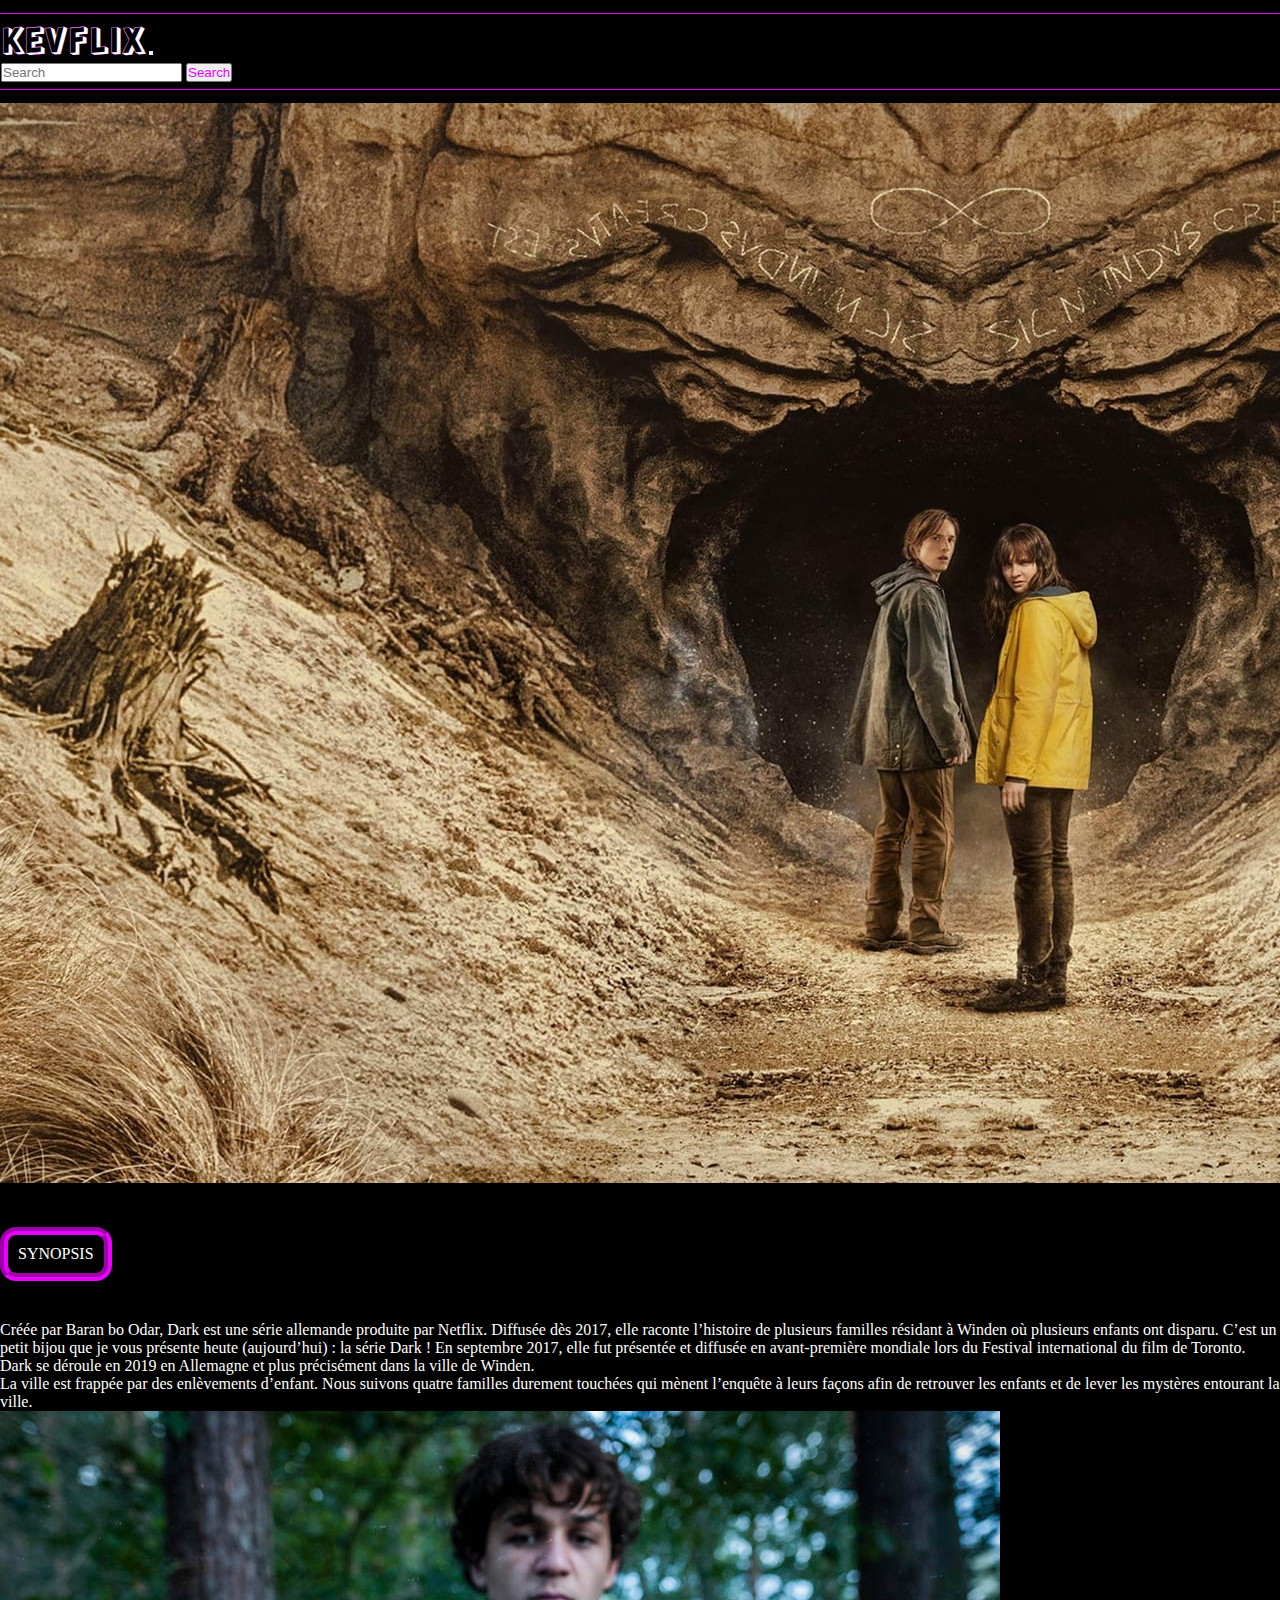
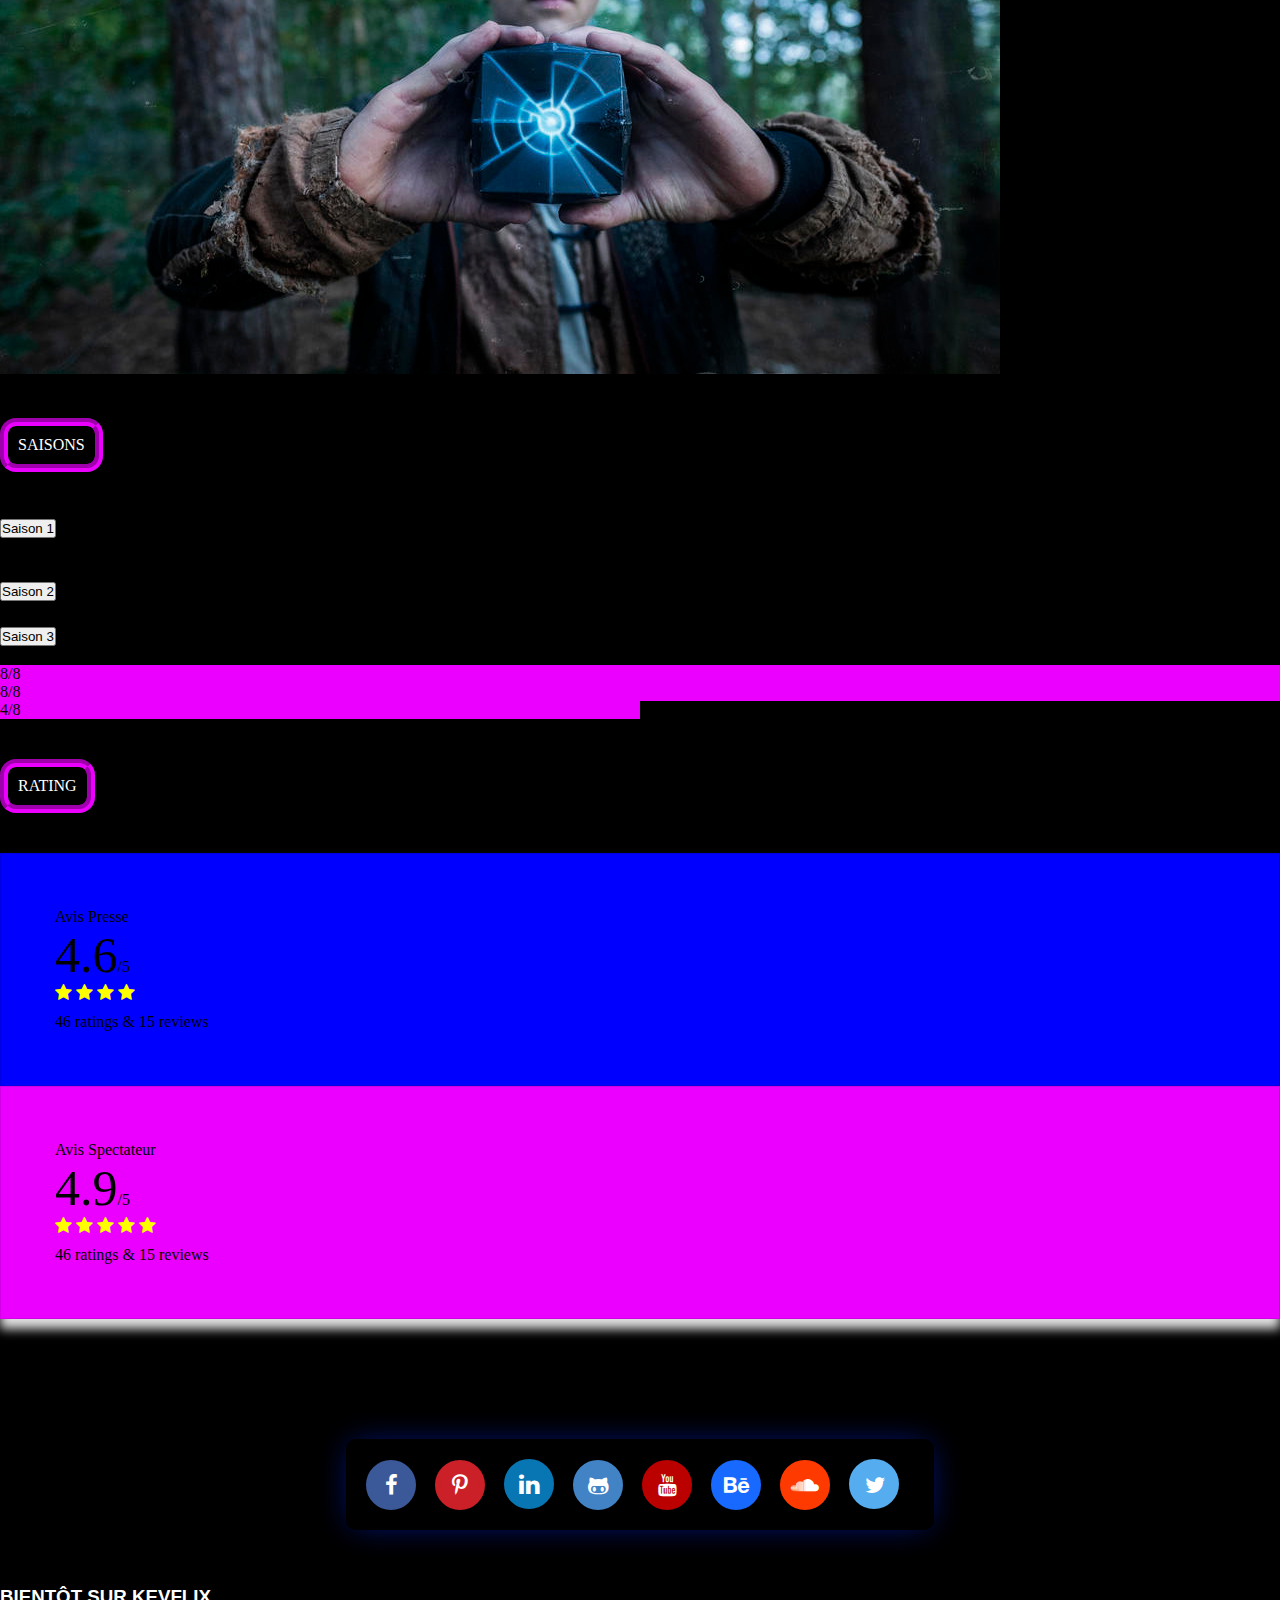
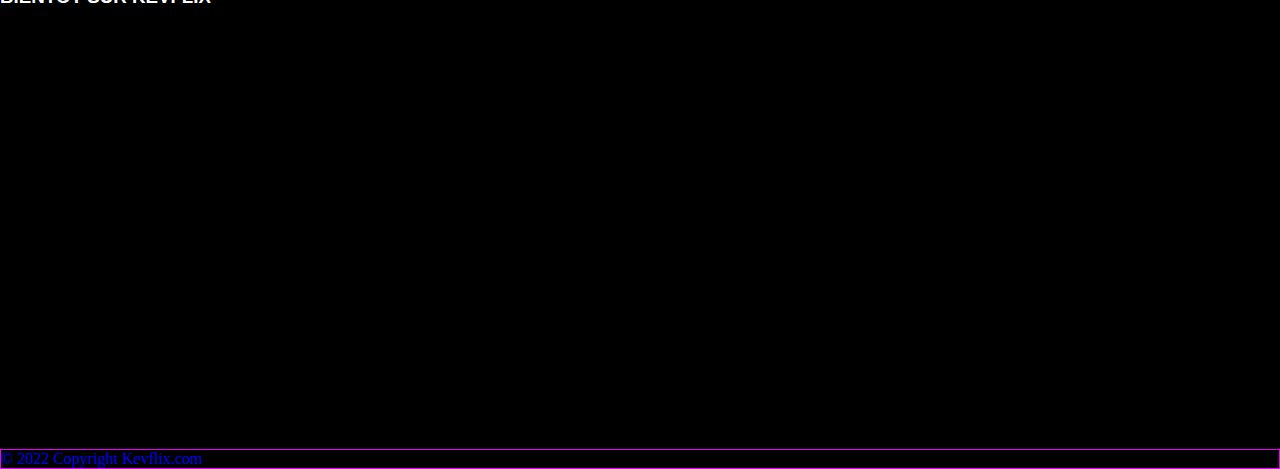
<file: dark.html>
<!DOCTYPE html>
<html lang="fr">

<head>
  <meta charset="UTF-8">
  <meta http-equiv="X-UA-Compatible" content="IE=edge">
  <meta name="viewport" content="width=device-width, initial-scale=1.0">
  <title>Dark</title>
  <link href="https://cdn.jsdelivr.net/npm/bootstrap@5.2.0-beta1/dist/css/bootstrap.min.css" rel="stylesheet"
    integrity="sha384-0evHe/X+R7YkIZDRvuzKMRqM+OrBnVFBL6DOitfPri4tjfHxaWutUpFmBp4vmVor" crossorigin="anonymous">
  <link href="https://fonts.googleapis.com/css2?family=Rampart+One&display=swap" rel="stylesheet">
  <link href="https://fonts.googleapis.com/css2?family=Rampart+One&family=Titillium+Web:wght@600&display=swap"
    rel="stylesheet">
  <link rel="stylesheet" href="https://stackpath.bootstrapcdn.com/font-awesome/4.7.0/css/font-awesome.min.css">
  <link rel="stylesheet" href="style1.css">
</head>

<body>

  <nav class="kevflixx navbar navbar-expand-lg navbar-dark bg-dark">
    <div class="container-fluid">
      <a class="kevflix navbar-brand" href="index.html">KEVFLIX</a>
      <button class="navbar-toggler" type="button" data-bs-toggle="collapse" data-bs-target="#navbarSupportedContent"
        aria-controls="navbarSupportedContent" aria-expanded="false" aria-label="Toggle navigation">
        <span class="navbar-toggler-icon"></span>
      </button>
      <div class=" menu collapse navbar-collapse " id="navbarSupportedContent">
        <ul class="navbar-nav me-auto mb-2 mb-lg-0">
        </ul>
        <form class=" bouton d-flex" role="search">
          <input class="form-control me-2" type="search" placeholder="Search" aria-label="Search">
          <button class=" choucroute btn btn-outline" type="submit">Search</button>
        </form>
      </div>
    </div>
  </nav>

  <img src="mediaboot/dark-season-3_1920x1080.jpg" class="img-fluid" alt="Responsive image">

  <p class="populaire">SYNOPSIS</p>

  <div class="row col-11">
    <div class="col-md-6 col-sm-6 d-flex justify-content-center ">
      <div class="col-10 d-flex align-items-center">
        <p class="synopsis fs-4">Créée par Baran bo Odar, Dark est une série allemande produite par Netflix.
          Diffusée dès
          2017, elle raconte l’histoire de plusieurs familles résidant à Winden où plusieurs enfants ont
          disparu.

          C’est un petit bijou que je vous présente heute (aujourd’hui) : la série Dark ! En septembre 2017,
          elle
          fut présentée et diffusée en avant-première mondiale lors du Festival international du film de
          Toronto.<br>
          Dark se déroule en 2019 en Allemagne et plus précisément dans la ville de Winden. <br>La ville est
          frappée
          par des enlèvements d’enfant. Nous suivons quatre familles durement touchées qui mènent l’enquête à
          leurs façons afin de retrouver les enfants et de lever les mystères entourant la ville.</p>

      </div>


    </div>


    <div class="col-md-6 col-sm-6 p-0 ">
      <img src="mediaboot/darkcube.jpg" alt="Responsive" class="img-fluid">
    </div>

    <div class="col-md-11 col-sm-12">
      <p class="ratingg">
        SAISONS
      </p>
    </div>

    <div class="col-md-6 col-sm-6">

      <div class="accordion" id="accordionExample">
        <div class="accordion-item">
          <h2 class="accordion-header" id="headingOne">
            <button class="accordion-button" type="button" data-bs-toggle="collapse" data-bs-target="#collapseOne"
              aria-expanded="true" aria-controls="collapseOne">
              Saison 1
            </button>
          </h2>
          <div id="collapseOne" class="accordion-collapse collapse show" aria-labelledby="headingOne"
            data-bs-parent="#accordionExample">
            <div class="accordion-body">
              <p>
                En 2019, la disparition de Mikkel, un jeune garçon de douze ans, va bouleverser la tranquillité de la
                ville de Winden en Allemagne. Alors que la police enquête, des détails troublants vont faire écho à une
                affaire similaire qui s’est produite trente-trois ans plus tôt, et faire émerger un mystère impliquant
                trois générations.
              </p>
            </div>
          </div>
        </div>
        <div class="accordion-item">
          <h2 class="accordion-header" id="headingTwo">
            <button class="accordion-button collapsed" type="button" data-bs-toggle="collapse"
              data-bs-target="#collapseTwo" aria-expanded="false" aria-controls="collapseTwo">
              Saison 2
            </button>
          </h2>
          <div id="collapseTwo" class="accordion-collapse collapse" aria-labelledby="headingTwo"
            data-bs-parent="#accordionExample">
            <div class="accordion-body">
              <p>
                À la veille d’événements apocalyptiques, les familles de Winden découvrent qu’elles ont un rôle décisif
                à jouer dans le destin de leur monde.
              </p>
            </div>
          </div>
        </div>
        <div class="accordion-item">
          <h2 class="accordion-header" id="headingThree">
            <button class="accordion-button collapsed" type="button" data-bs-toggle="collapse"
              data-bs-target="#collapseThree" aria-expanded="false" aria-controls="collapseThree">
              Saison 3
            </button>
          </h2>
          <div id="collapseThree" class="accordion-collapse collapse" aria-labelledby="headingThree"
            data-bs-parent="#accordionExample">
            <div class="accordion-body">
              <p>
                La folie temporelle touche à sa fin dans un nouveau monde étrange, où certaines choses semblent
                familières, et d’autres beaucoup moins.
              </p>
            </div>
          </div>
        </div>
      </div>
    </div>

    <div class=" col-md-6 col-sm-6 d-flex flex-column justify-content-around">

      <div class=" bar1 progress w-50 ">
        <div class="progress-bar progress-bar-striped progress-bar-animated" role="progressbar"
          style="width: 100%" aria-valuenow="10" aria-valuemin="0" aria-valuemax="100">8/8</div>
      </div>

      <div class=" bar2 progress w-50">
        <div class="progress-bar progress-bar-striped progress-bar-animated" role="progressbar" style="width: 100%"
          aria-valuenow="50" aria-valuemin="0" aria-valuemax="100">8/8</div>
      </div>
      <div class=" bar3 progress w-50">
        <div class="progress-bar progress-bar-striped progress-bar-animated" role="progressbar" style="width: 50%"
          aria-valuenow="75" aria-valuemin="0" aria-valuemax="100">4/8</div>
      </div>
    </div>

    <div class="col-md-11 col-sm-12">
      <p class="ratingg">
        RATING
      </p>
    </div>

    <div class=" d-flex row justify-content-around">

      <div class="ratings col-md-3 col-sm-12">
        <div class=" d-flex flex-column align-items-center">
          <p class=" test text-white">Avis Presse</p>

          <span class="product-rating">4.6</span><span>/5</span>
          <div class="stars">
            <i class="fa fa-star"></i>
            <i class="fa fa-star"></i>
            <i class="fa fa-star"></i>
            <i class="fa fa-star"></i>
          </div>

          <div class="rating-text">

            <span>46 ratings & 15 reviews</span>


          </div>
        </div>

      </div>
      <div class="ratings1 col-md-3 col-sm-12">
        <div class=" d-flex flex-column align-items-center">

          <p class="avis text-white">Avis Spectateur</p>
          <span class="product-rating">4.9</span><span>/5</span>
          <div class="stars">
            <i class="fa fa-star"></i>
            <i class="fa fa-star"></i>
            <i class="fa fa-star"></i>
            <i class="fa fa-star"></i>
            <i class="fa fa-star"></i>
          </div>

          <div class="rating-text">

            <span>46 ratings & 15 reviews</span>

          </div>
        </div>

      </div>
    </div>



  </div>


  <div class="container2">
    <div class="social-buttons">
      <!-- facebook  Button -->
      <a href="http://www.facebook.com" target="blank" class="social-margin">
        <div class="social-icon facebook">
          <i class="fa fa-facebook" aria-hidden="true"></i>
        </div>
      </a>
      <!-- pinterest Button -->
      <a href="https://pinterest.com/" target="blank" class="social-margin">
        <div class="social-icon pinterest">
          <i class="fa fa-pinterest-p" aria-hidden="true"></i>
        </div>
      </a>
      <!-- LinkedIn Button -->
      <a href="http://linkedin.com/" class="social-margin" target="blank">
        <div class="social-icon linkedin">
          <i class="fa fa-linkedin" aria-hidden="true"></i>
        </div>
      </a>
      <!-- Github Button -->
      <a href="https://github.com/" target="blank" class="social-margin">
        <div class="social-icon github">
          <i class="fa fa-github-alt" aria-hidden="true"></i>
        </div>
      </a>
      <!-- Youtube Button -->
      <a href="http://youtube.com/" target="blank" class="social-margin">
        <div class="social-icon youtube">
          <i class="fa fa-youtube" aria-hidden="true"></i>
        </div>
      </a>
      <!-- Behance Button -->
      <a href="https://behance.com/" target="blank" class="social-margin">
        <div class="social-icon behance">
          <i class="fa fa-behance" aria-hidden="true"></i>
        </div>
      </a>
      <!-- Soundcloud Button -->
      <a href="http://soundcloud.com/" target="blank" class="social-margin">
        <div class="social-icon soundcloud">
          <i class="fa fa-soundcloud" aria-hidden="true"></i>
        </div>
      </a>
      <!-- TwitterButton -->
      <a href="http://twitter.com/" target="blank" class="social-margin">
        <div class="social-icon twitter">
          <i class="fa fa-twitter" aria-hidden="true"></i>
        </div>
      </a>
    </div>
  </div>

  <br>
  <br>

  <div class="container">
    <h3>Bientôt sur Kevflix</h3>

    <div class="gallery-wrap">
        <div class="item item-1"></div>
        <div class="item item-2"></div>
        <div class="item item-3"></div>
        <div class="item item-4"></div>
        <div class="item item-5"></div>
    </div>
</div>

    <br>
    <br>
<div>
    <div class=" foott text-center p-3" style="background-color: rgba(0, 0, 0, 0.2);">
      <a class="text-white" href="https://mdbootstrap.com/">© 2022 Copyright Kevflix.com</a>
    </div>
    <!-- Copyright -->
  </footer>

  <script src="https://cdn.jsdelivr.net/npm/@popperjs/core@2.9.2/dist/umd/popper.min.js"
    integrity="sha384-IQsoLXl5PILFhosVNubq5LC7Qb9DXgDA9i+tQ8Zj3iwWAwPtgFTxbJ8NT4GN1R8p" crossorigin="anonymous">
  </script>
  <script src="https://cdn.jsdelivr.net/npm/bootstrap@5.0.2/dist/js/bootstrap.min.js"
    integrity="sha384-cVKIPhGWiC2Al4u+LWgxfKTRIcfu0JTxR+EQDz/bgldoEyl4H0zUF0QKbrJ0EcQF" crossorigin="anonymous">
  </script>

</body>

</html>
</file>
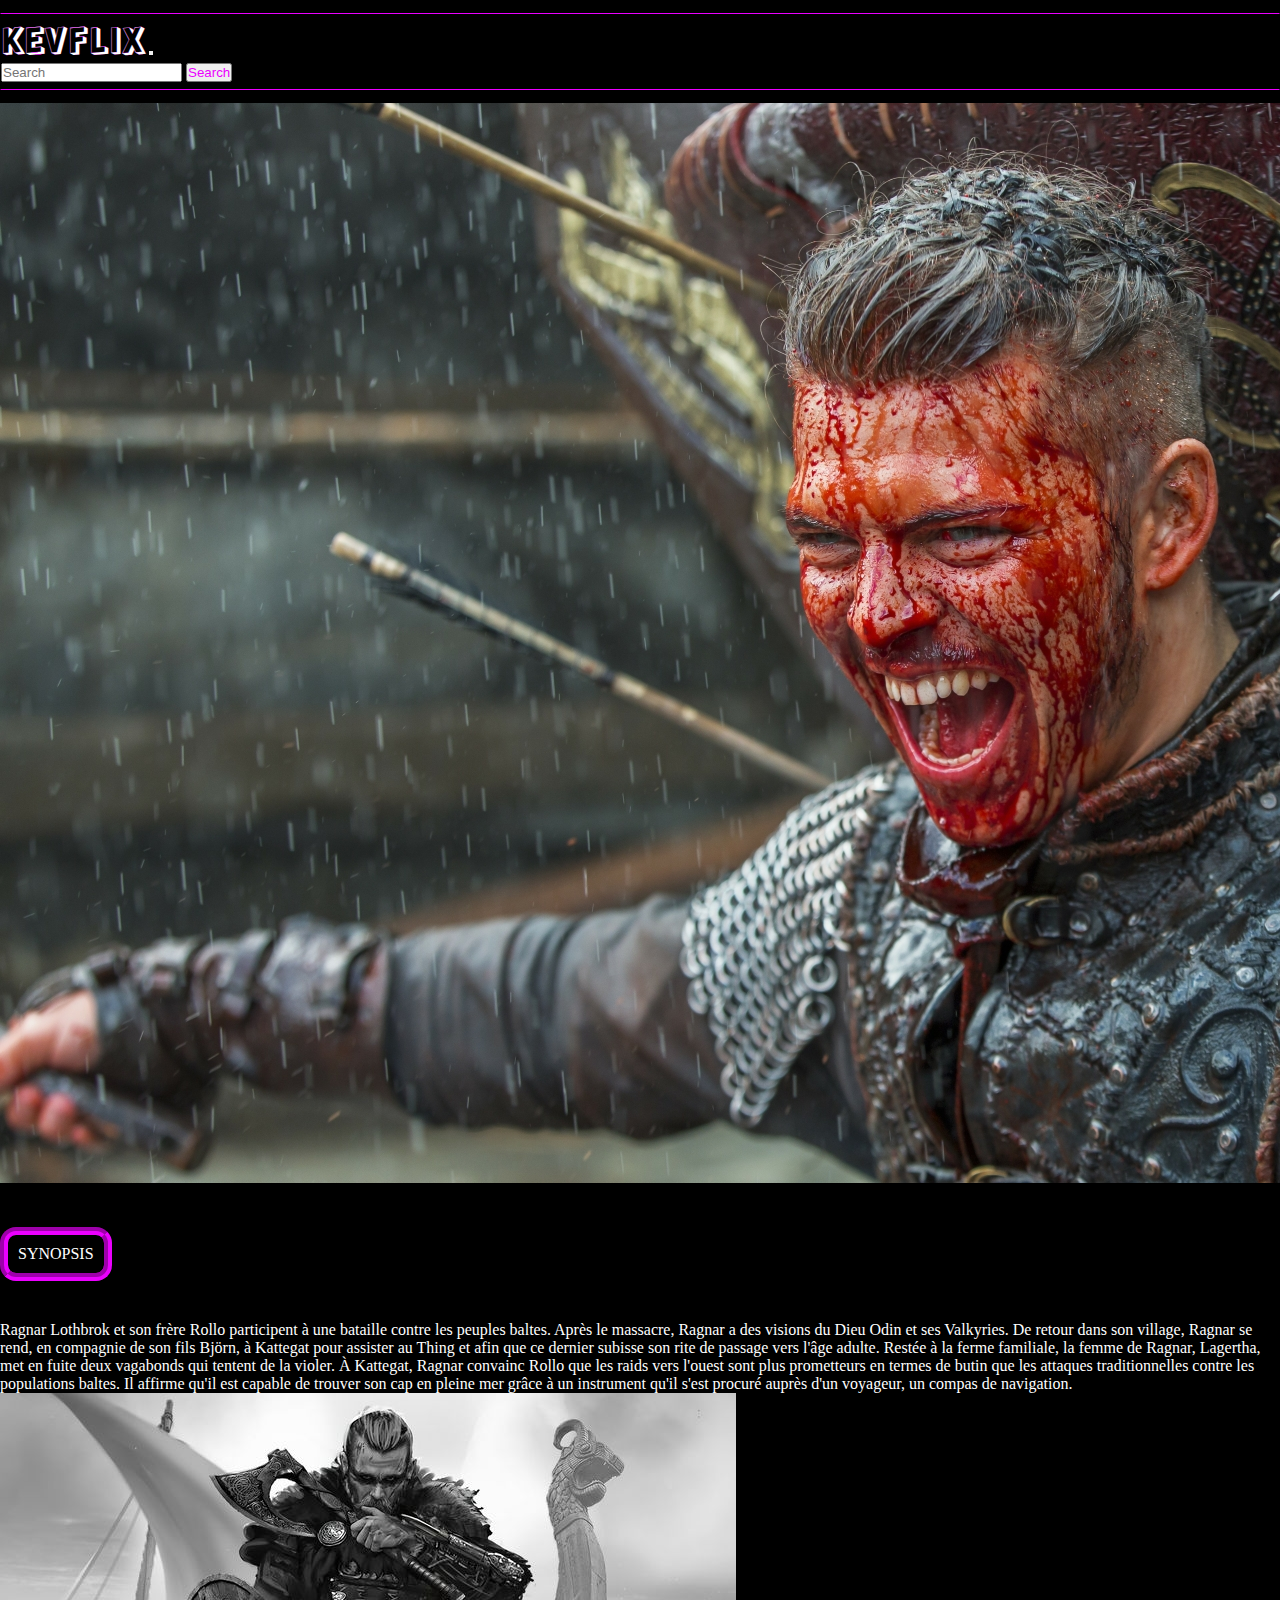
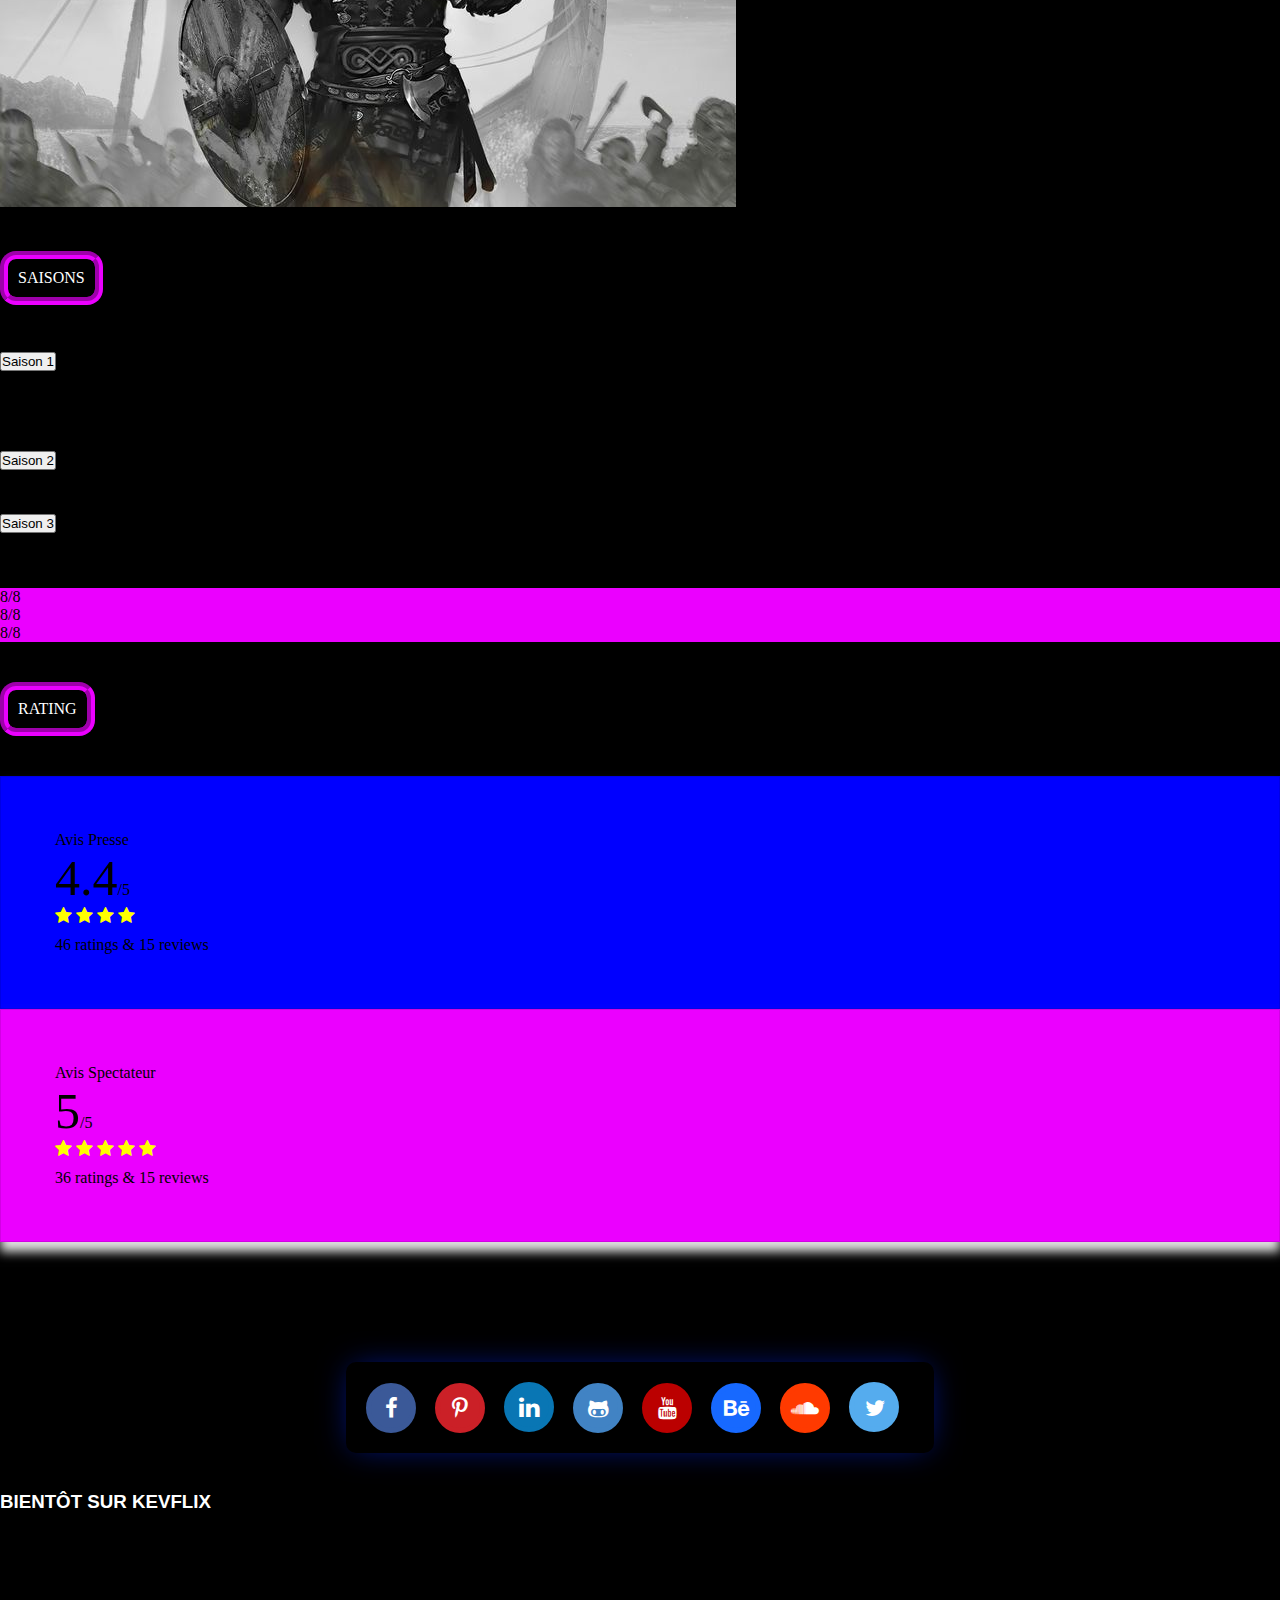
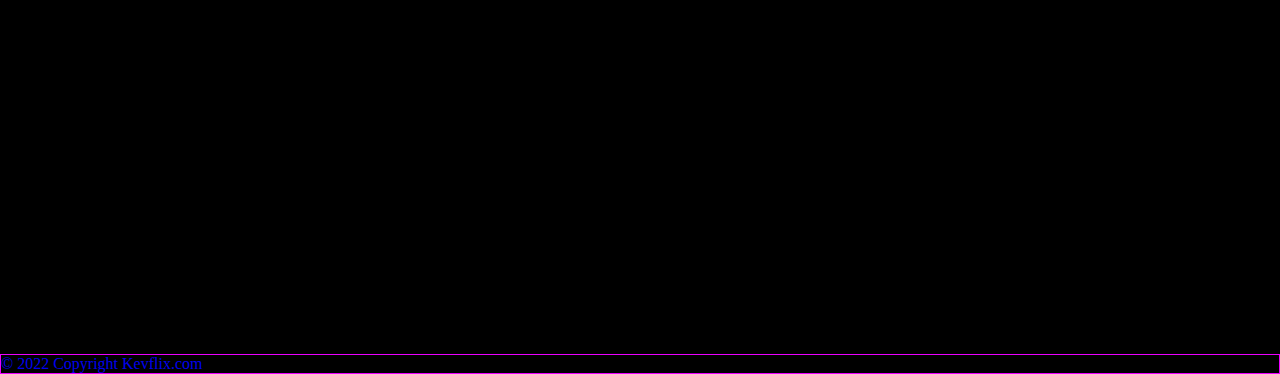
<file: viking.html>
<!DOCTYPE html>
<html lang="fr">

<head>
  <meta charset="UTF-8">
  <meta http-equiv="X-UA-Compatible" content="IE=edge">
  <meta name="viewport" content="width=device-width, initial-scale=1.0">
  <title>Viking</title>
  <link href="https://cdn.jsdelivr.net/npm/bootstrap@5.2.0-beta1/dist/css/bootstrap.min.css" rel="stylesheet"
    integrity="sha384-0evHe/X+R7YkIZDRvuzKMRqM+OrBnVFBL6DOitfPri4tjfHxaWutUpFmBp4vmVor" crossorigin="anonymous">
  <link href="https://fonts.googleapis.com/css2?family=Rampart+One&display=swap" rel="stylesheet">
  <link href="https://fonts.googleapis.com/css2?family=Rampart+One&family=Titillium+Web:wght@600&display=swap"
    rel="stylesheet">
  <link rel="stylesheet" href="https://stackpath.bootstrapcdn.com/font-awesome/4.7.0/css/font-awesome.min.css">
  <link rel="stylesheet" href="style1.css">
</head>

<body>

  <nav class="kevflixx navbar navbar-expand-lg navbar-dark bg-dark">
    <div class="container-fluid">
      <a class="kevflix navbar-brand" href="index.html">KEVFLIX</a>
      <button class="navbar-toggler" type="button" data-bs-toggle="collapse" data-bs-target="#navbarSupportedContent"
        aria-controls="navbarSupportedContent" aria-expanded="false" aria-label="Toggle navigation">
        <span class="navbar-toggler-icon"></span>
      </button>
      <div class=" menu collapse navbar-collapse " id="navbarSupportedContent">
        <ul class="navbar-nav me-auto mb-2 mb-lg-0">
        </ul>
        <form class=" bouton d-flex" role="search">
          <input class="form-control me-2" type="search" placeholder="Search" aria-label="Search">
          <button class=" choucroute btn btn-outline" type="submit">Search</button>
        </form>
      </div>
    </div>
  </nav>

  <img src="mediaboot/viking1920x1080.jpg" class="img-fluid" alt="Responsive image">

  <p class="populaire">SYNOPSIS</p>

  <div class="row col-11">
    <div class="col-md-6 col-sm-6 d-flex justify-content-center ">
      <div class="col-10 d-flex align-items-center">
        <p class="synopsis fs-4">Ragnar Lothbrok et son frère Rollo participent à une bataille contre les peuples
          baltes. Après le massacre, Ragnar a des visions du Dieu Odin et ses Valkyries. De retour dans son village,
          Ragnar se rend, en compagnie de son fils Björn, à Kattegat pour assister au Thing et afin que ce dernier
          subisse son rite de passage vers l'âge adulte. Restée à la ferme familiale, la femme de Ragnar, Lagertha, met
          en fuite deux vagabonds qui tentent de la violer. À Kattegat, Ragnar convainc Rollo que les raids vers l'ouest
          sont plus prometteurs en termes de butin que les attaques traditionnelles contre les populations baltes. Il
          affirme qu'il est capable de trouver son cap en pleine mer grâce à un instrument qu'il s'est procuré auprès
          d'un voyageur, un compas de navigation.
        </p>

      </div>


    </div>


    <div class="col-md-6 col-sm-6 p-0 ">
      <img src="mediaboot/viking736x414.jpg" class="img-fluid" alt="Responsive image">
    </div>

    <div class="col-md-11 col-sm-12">
      <p class="ratingg">
        SAISONS
      </p>
    </div>

    <div class="col-md-6 col-sm-6">

      <div class="accordion" id="accordionExample">
        <div class="accordion-item">
          <h2 class="accordion-header" id="headingOne">
            <button class="accordion-button" type="button" data-bs-toggle="collapse" data-bs-target="#collapseOne"
              aria-expanded="true" aria-controls="collapseOne">
              Saison 1
            </button>
          </h2>
          <div id="collapseOne" class="accordion-collapse collapse show" aria-labelledby="headingOne"
            data-bs-parent="#accordionExample">
            <div class="accordion-body">
              <p>
                Scandinavie, à la fin du 8ème siècle. Ragnar Lothbrok, un jeune guerrier viking, est avide d’aventures et de nouvelles conquêtes. Lassé des pillages sur les terres de l’Est, il se met en tête d’explorer l’Ouest par la mer. Malgré la réprobation de son chef, Haraldson, il se fie aux signes et à la volonté des dieux et construit une nouvelle génération de vaisseaux, plus légers et plus rapides. Mais alors qu’il conduit des raids toujours plus audacieux loin de chez lui, Ragnar est menacé de traîtrises sur ses propres terres. Pour protéger sa liberté, sa famille et sa vie, il devra lutter contre bien des ennemis.
              </p>
            </div>
          </div>
        </div>
        <div class="accordion-item">
          <h2 class="accordion-header" id="headingTwo">
            <button class="accordion-button collapsed" type="button" data-bs-toggle="collapse"
              data-bs-target="#collapseTwo" aria-expanded="false" aria-controls="collapseTwo">
              Saison 2
            </button>
          </h2>
          <div id="collapseTwo" class="accordion-collapse collapse" aria-labelledby="headingTwo"
            data-bs-parent="#accordionExample">
            <div class="accordion-body">
              <p>
                L'ascension de Ragnar Lothbrok, à présent allié au roi Horik, n’est pas sans risque. Il aspire plus que jamais à conquérir les riches terres de l’Ouest, mais ce désir insatiable de suprématie aura un prix. Crises de foi, de pouvoir et d’alliances marquent ces épisodes agités de complots, d’homériques batailles et de tempêtes affectives.
              </p>
            </div>
          </div>
        </div>
        <div class="accordion-item">
          <h2 class="accordion-header" id="headingThree">
            <button class="accordion-button collapsed" type="button" data-bs-toggle="collapse"
              data-bs-target="#collapseThree" aria-expanded="false" aria-controls="collapseThree">
              Saison 3
            </button>
          </h2>
          <div id="collapseThree" class="accordion-collapse collapse" aria-labelledby="headingThree"
            data-bs-parent="#accordionExample">
            <div class="accordion-body">
              <p>
                Avec la promesse d’une nouvelle terre de la part des anglais, Ragnar mène son peuple vers un sort incertain sur les rives du Wessex. Le roi Ecbert a fait beaucoup de promesses, reste à savoir s’il les tiendra. Mais errant et vagabond comme jamais, Ragnar est à la recherche de quelque chose de plus …et il le trouve dans la mythique ville de Paris. Connue pour être impénétrable par des forces extérieures, Ragnar et sa bande de Normands doivent s’unir pour briser ses murs et cimenter la légende des Vikings dans l’histoire.
              </p>
            </div>
          </div>
        </div>
      </div>
    </div>

    <div class=" col-md-6 col-sm-6 d-flex flex-column justify-content-around">

      <div class=" bar1 progress w-50 ">
        <div class=" progress-bar progress-bar-striped progress-bar-animated" role="progressbar"
          style="width: 100%" aria-valuenow="10" aria-valuemin="0" aria-valuemax="100">8/8</div>
      </div>

      <div class=" bar2 progress w-50">
        <div class="progress-bar progress-bar-striped progress-bar-animated" role="progressbar" style="width: 100%"
          aria-valuenow="50" aria-valuemin="0" aria-valuemax="100">8/8</div>
      </div>
      <div class=" bar3 progress w-50">
        <div class="progress-bar progress-bar-striped progress-bar-animated" role="progressbar" style="width: 100%"
          aria-valuenow="75" aria-valuemin="0" aria-valuemax="100">8/8</div>
      </div>
    </div>

      <div class="col-md-11 col-sm-12">
        <p class="ratingg">
          RATING
        </p>
      </div>

      <div class=" d-flex row justify-content-around">

        <div class="ratings col-md-3 col-sm-12">
          <div class=" d-flex flex-column align-items-center">
            <p class=" test text-white">Avis Presse</p>

            <span class="product-rating">4.4</span><span>/5</span>
            <div class="stars">
              <i class="fa fa-star"></i>
              <i class="fa fa-star"></i>
              <i class="fa fa-star"></i>
              <i class="fa fa-star"></i>
            </div>

            <div class="rating-text">

              <span>46 ratings & 15 reviews</span>


            </div>
          </div>

        </div>
        <div class="ratings1 col-md-3 col-sm-12">
          <div class=" d-flex flex-column align-items-center">

            <p class="avis text-white">Avis Spectateur</p>
            <span class="product-rating">5</span><span>/5</span>
            <div class="stars">
              <i class="fa fa-star"></i>
              <i class="fa fa-star"></i>
              <i class="fa fa-star"></i>
              <i class="fa fa-star"></i>
              <i class="fa fa-star"></i>
            </div>

            <div class="rating-text">

              <span>36 ratings & 15 reviews</span>

            </div>
          </div>

        </div>
      </div>



    </div>




    <div class="container2">
      <div class="social-buttons">
        <!-- facebook  Button -->
        <a href="http://www.facebook.com" target="blank" class="social-margin">
          <div class="social-icon facebook">
            <i class="fa fa-facebook" aria-hidden="true"></i>
          </div>
        </a>
        <!-- pinterest Button -->
        <a href="https://pinterest.com/" target="blank" class="social-margin">
          <div class="social-icon pinterest">
            <i class="fa fa-pinterest-p" aria-hidden="true"></i>
          </div>
        </a>
        <!-- LinkedIn Button -->
        <a href="http://linkedin.com/" class="social-margin" target="blank">
          <div class="social-icon linkedin">
            <i class="fa fa-linkedin" aria-hidden="true"></i>
          </div>
        </a>
        <!-- Github Button -->
        <a href="https://github.com/" target="blank" class="social-margin">
          <div class="social-icon github">
            <i class="fa fa-github-alt" aria-hidden="true"></i>
          </div>
        </a>
        <!-- Youtube Button -->
        <a href="http://youtube.com/" target="blank" class="social-margin">
          <div class="social-icon youtube">
            <i class="fa fa-youtube" aria-hidden="true"></i>
          </div>
        </a>
        <!-- Behance Button -->
        <a href="https://behance.com/" target="blank" class="social-margin">
          <div class="social-icon behance">
            <i class="fa fa-behance" aria-hidden="true"></i>
          </div>
        </a>
        <!-- Soundcloud Button -->
        <a href="http://soundcloud.com/" target="blank" class="social-margin">
          <div class="social-icon soundcloud">
            <i class="fa fa-soundcloud" aria-hidden="true"></i>
          </div>
        </a>
        <!-- TwitterButton -->
        <a href="http://twitter.com/" target="blank" class="social-margin">
          <div class="social-icon twitter">
            <i class="fa fa-twitter" aria-hidden="true"></i>
          </div>
        </a>
      </div>
    </div>

    <br>
    <div class="container">
      <h3>Bientôt sur kevflix</h3>

    <div class="gallery-wrap">
      <div class="item item-1"></div>
      <div class="item item-2"></div>
      <div class="item item-3"></div>
      <div class="item item-4"></div>
      <div class="item item-5"></div>
  </div>
</div>

  <br>
  <br>

      <!-- Copyright -->
      <div class=" foott text-center p-3" style="background-color: rgba(0, 0, 0, 0.2);">
        <a class="text-white" href="https://mdbootstrap.com/">© 2022 Copyright Kevflix.com</a>
      </div>
      <!-- Copyright -->
    </footer>

    <script src="https://cdn.jsdelivr.net/npm/@popperjs/core@2.9.2/dist/umd/popper.min.js"
      integrity="sha384-IQsoLXl5PILFhosVNubq5LC7Qb9DXgDA9i+tQ8Zj3iwWAwPtgFTxbJ8NT4GN1R8p" crossorigin="anonymous">
    </script>
    <script src="https://cdn.jsdelivr.net/npm/bootstrap@5.0.2/dist/js/bootstrap.min.js"
      integrity="sha384-cVKIPhGWiC2Al4u+LWgxfKTRIcfu0JTxR+EQDz/bgldoEyl4H0zUF0QKbrJ0EcQF" crossorigin="anonymous">
    </script>

</body>

</html>
</file>
<file: style1.css>
*,
::before,
::after {
  box-sizing: border-box;
  margin: 0;
  padding: 0;
}

body {
  height: 100vh;
  background-color: black;
}

.navbar {
  margin-top: 1%;
  margin-bottom: 1%;
  height: 77px;

}

.kevflix {
  font-family: 'Rampart One';
  -webkit-text-stroke: 0.1px #EB00FF;
  -webkit-text-fill-color: white;
  font-size: 210%
}

.menu ul li a {
  color: white;
}

.choucroute {
  color: #EB00FF;
}

.choucroute :hover {
  background-color: #330C9D;
  color: #EB00FF;
  border: solid white;
}


.kevflixx {
  border: 0.1rem solid;
  border-top-color: #EB00FF;
  border-bottom-color: #EB00FF;
}

.titre {
  color: white;
}

.populaire {
  display: inline-block;
  font-family: 'titillium';
  color: white;
  border: thick double;
  border: groove 0.5em #EB00FF;
  border-radius: 1em;
  padding: 10px;
  margin-top: 40px;
  margin-bottom: 40px;

}

.ratingg {
  display: inline-block;
  font-family: 'titillium';
  color: white;
  border: thick double;
  border: groove 0.5em #EB00FF;
  border-radius: 1em;
  padding: 10px;
  margin-top: 40px;
  margin-bottom: 40px;

}



.synopsis {
  color: white;
}

@import url('https://fonts.googleapis.com/css?family=Open+Sans&display=swap');



.content {
  width: 420px;
  margin-top: 100px;
}


.ratings {

  background-color: blue;
  padding: 54px;
  border: 1px solid rgba(0, 0, 0, 0.1);
  box-shadow: 0px 10px 10px #E0E0E0;
}

.ratings1 {

  background-color: #EB00FF;
  padding: 54px;
  border: 1px solid rgba(0, 0, 0, 0.1);
  box-shadow: 0px 10px 10px #E0E0E0;
}

.product-rating {

  font-size: 50px;
}

.stars i {

  font-size: 18px;
  color: yellow;
}

.rating-text {
  margin-top: 10px;
}

@import url('https://fonts.googleapis.com/css?family=Montserrat&display=swap');

.social-buttons {
  display: inline-block;
  background: black;
  padding: 20px;
  padding-bottom: 5px;
  border-radius: 10px;
  text-align: center;
  margin: 20px 10px;
  box-shadow: 0px 0px 32px -7px #00199f;
}

/* Helper class to divide the icons */
.social-margin {
  margin-right: 15px;
}

a,
a:hover,
a:focus,
a:active {
  text-decoration: none;
}

.social-icon {
  margin-bottom: 15px;
  box-sizing: border-box;
  -moz-border-radius: 138px;
  -webkit-border-radius: 138px;
  border-radius: 138px;
  border: 5px solid;
  text-align: center;
  width: 50px;
  height: 50px;
  display: inline-block;
  line-height: 1px;
  padding-top: 11px;
  transition: all 0.5s;
}

.social-icon:hover {
  transform: rotate(360deg)scale(1.3);
}

/* Facebook Button Styling */
.facebook {
  font-size: 22px;
  padding-top: 9px;
  border-color: #3b5998;
  background-color: #3b5998;
  color: #ffffff;

}

.facebook:hover {
  background-color: #ffffff;
  color: #3b5998;
}

/* Twitter Button Styling */
.twitter {
  font-size: 22px;
  padding-top: 10px;
  padding-left: 2px;
  border-color: #55acee;
  background-color: #55acee;
  color: #ffffff;

}

.twitter:hover {
  background-color: #ffffff;
  color: #55acee;
}

/* Google+ Button Styling */
.google-plus {
  font-size: 22px;
  padding-top: 9px;
  padding-left: 2px;
  background-color: #dd4b39;
  color: #ffffff;
  border-color: #dd4b39;

}

.google-plus :hover {
  background-color: #ffffff;
  color: #dd4b39;
}

/* Linkedin Button Styling */
.linkedin {
  font-size: 24px;
  padding-top: 8px;
  padding-left: 1px;
  background-color: #0976b4;
  color: #ffffff;
  border-color: #0976b4;

}

.linkedin :hover {
  background-color: #ffffff;
  color: #0976b4;
}

/* Pinterest Button Styling */
.pinterest {
  font-size: 22px;
  padding-top: 9px;
  background-color: #cb2027;
  color: #ffffff;
  border-color: #cb2027;

}

.pinterest:hover {
  background-color: #ffffff;
  color: #cb2027;
}

/* Behance Button Styling */
.behance {
  font-size: 22px;
  padding-top: 9px;
  background-color: #1769ff;
  color: #ffffff;
  border-color: #1769ff;

}

.behance :hover {
  background-color: #ffffff;
  color: #1769ff;
}

/* Github Button Styling */
.github {
  font-size: 22px;
  padding-top: 9px;
  background-color: #4183c4;
  color: #ffffff;
  border-color: #4183c4;

}

.github:hover {
  background-color: #ffffff;
  color: #4183c4;
}

/* Youtube Button Styling */
.youtube {
  font-size: 22px;
  padding-top: 9px;
  padding-left: 0px;
  background-color: #bb0000;
  color: #ffffff;
  border-color: #bb0000;

}

.youtube :hover {
  background-color: #ffffff;
  color: #bb0000;
}

/* Soundcloud Button Styling */
.soundcloud {
  font-size: 22px;
  padding-top: 9px;
  padding-left: 0px;
  background-color: #ff3a00;
  color: #ffffff;
  border-color: #ff3a00;

}

.soundcloud :hover {
  background-color: #ffffff;
  color: #ff3a00;
}

.container2 {
  display: flex;
  justify-content: center;
  margin-top: 100px;

}

.bar1 {
  background-color: #EB00FF !important;
}

.progress-bar {
  background-color: #EB00FF !important;
}

.foott {
  border: 0.1rem solid;
  border-top-color: #EB00FF;
  border-bottom-color: #EB00FF;
  border-left-color: #EB00FF;
  border-right-color: #EB00FF;
}

form {
  color: white;
}


h3 {
  position: relative;
  margin-bottom: 45px;
  font-family: "titilium", sans-serif;
  text-transform: uppercase;
  color: white;
}

.gallery-wrap {
  display: flex;
  flex-direction: row;
  width: 100%;
  height: 40vh;
}

.item {
  flex: 1;
  height: 100%;
  background-position: center;
  background-size: cover;
  background-repeat: none;
  transition: flex 0.8s ease;
}

.item:hover {
  flex: 7;
}

.item-1 {
  background-image: url("https://fr.web.img3.acsta.net/pictures/20/01/20/09/47/4129507.jpg");
}

.item-2 {
  background-image: url("https://www.motorsinside.com/images/photo/article/f12021/f1-drivetosurvive.jpg");
}

.item-3 {
  background-image: url("https://cdn.sortiraparis.com/images/80/98390/767358-squid-game-participez-a-une-tele-realite-inspiree-de-la-serie-pour-gagner-4-56-millions-de-dollars.jpg");
}

.item-4 {
  background-image: url("https://www.fredzone.org/wp-content/uploads/2021/12/The_Boys.jpg");
}

.item-5 {
  background-image: url("https://m.media-amazon.com/images/I/81Vh8wCigWL._AC_SL1500_.jpg");
}

.social {
  position: absolute;
  right: 35px;
  bottom: 0;
}

.social img {
  display: block;
  width: 32px;
}

@media (max-width: 600px) {

  .bar1,
  .bar2,
  .bar3 {
    display: none;
  }



}
</file>
